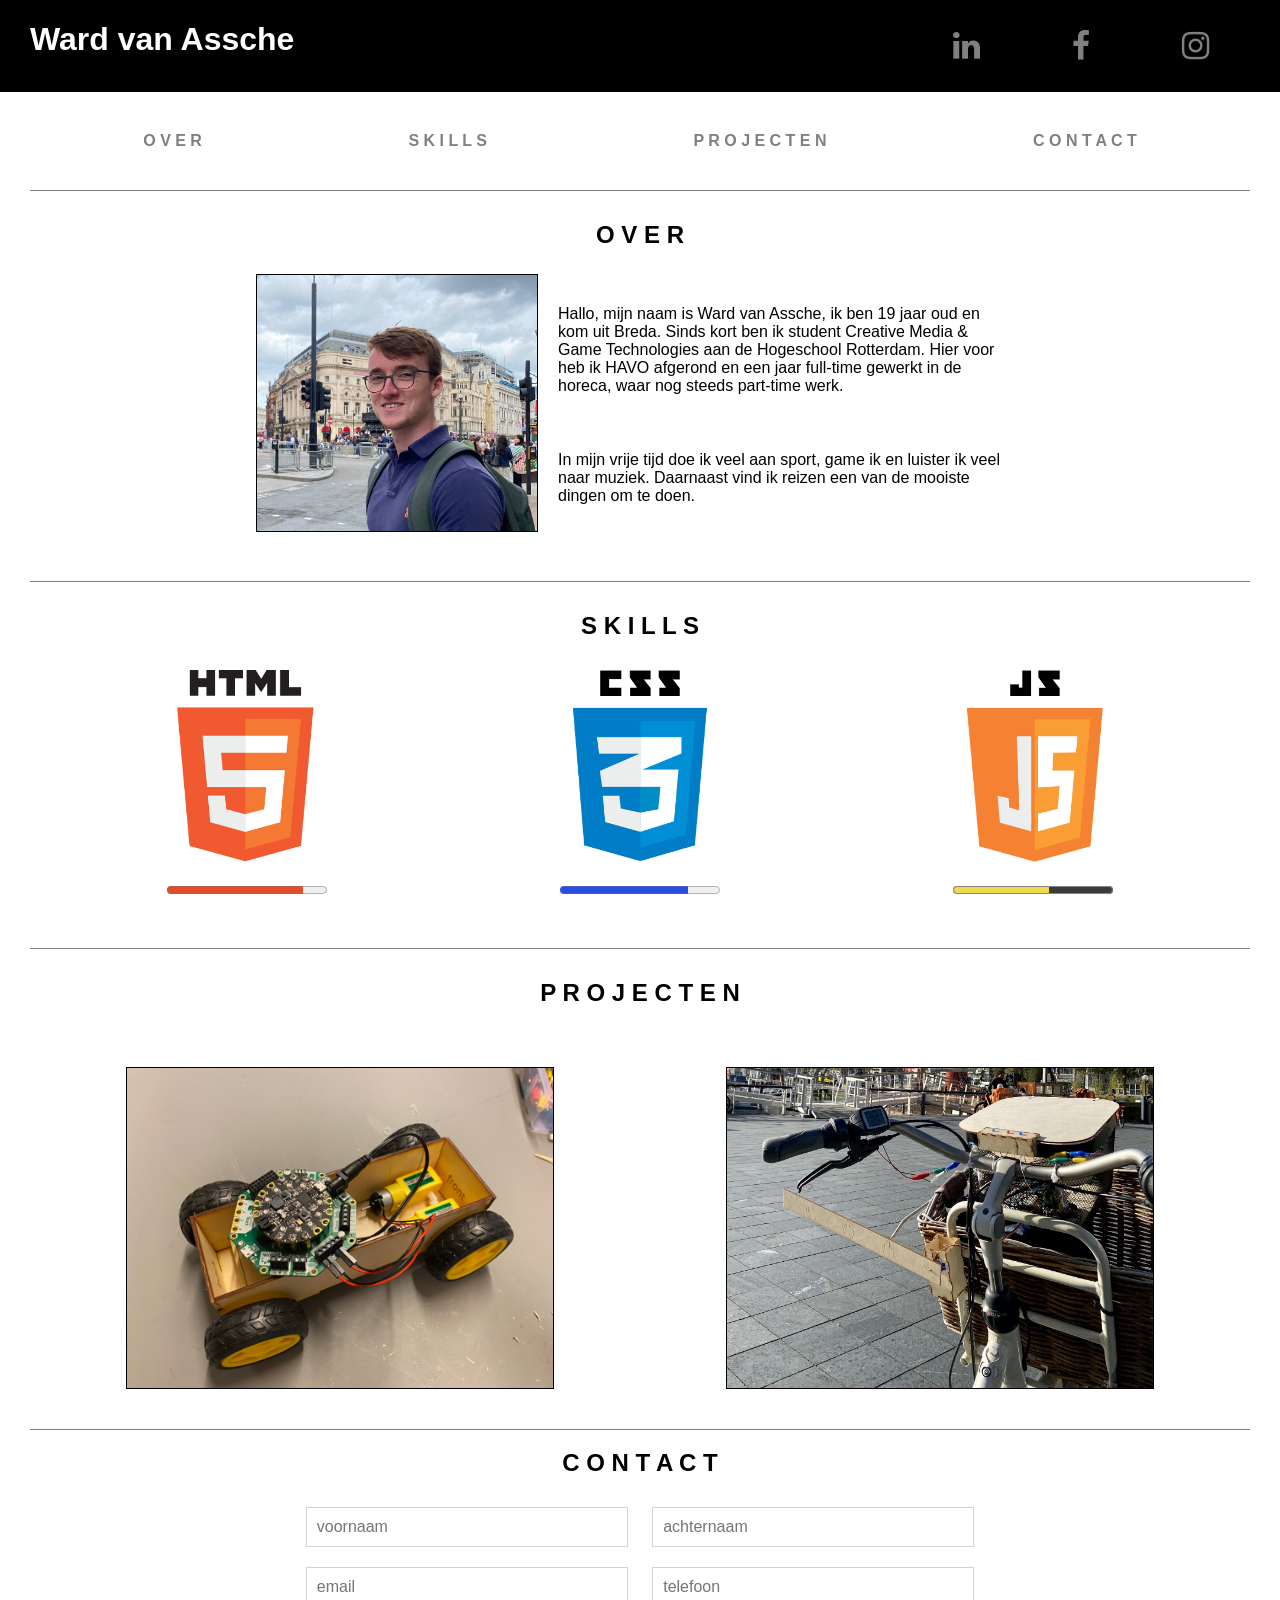
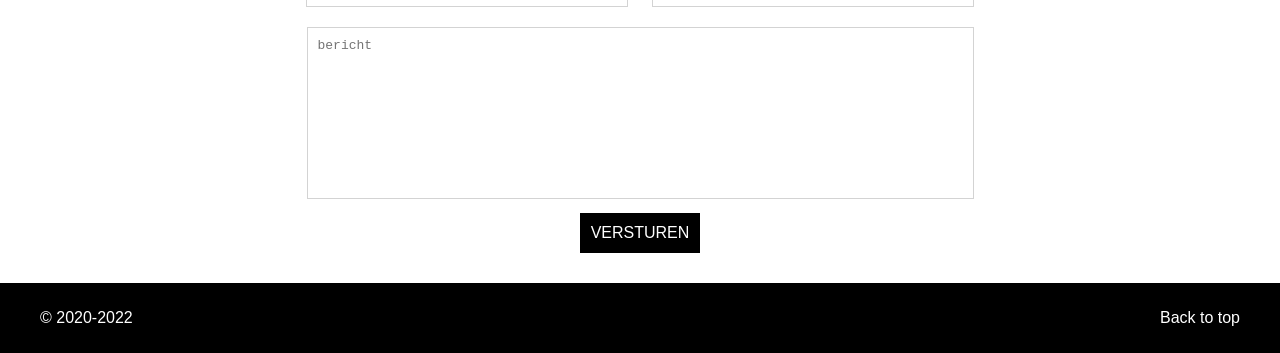
<file: index.html>
<!DOCTYPE html>
<html lang="en">

<head>
    <meta charset="UTF-8">
    <meta http-equiv="X-UA-Compatible" content="IE=edge">
    <meta name="viewport" content="width=device-width, initial-scale" 1.0">
    <link rel="stylesheet" href="./css/style.css">
    <link rel="stylesheet" href="https://cdnjs.cloudflare.com/ajax/libs/font-awesome/4.7.0/css/font-awesome.min.css">
    <title>Portfolio van Ward</title>
</head>

<body>
    <name id="top"> </name>
    <header>
        <div>
            <a href="index.html">
                <h1> Ward van Assche </h1>
            </a>
        </div>
        <div id="socials">
            <a href="https://nl.linkedin.com/in/ward-van-assche-2224251b7" class="fa fa-linkedin" target="blank_"></a>
            <a href="https://www.facebook.com/profile.php?id=100006356142516" class="fa fa-facebook"
                target="blank_"></a>
            <a href="https://www.instagram.com/wardvanassche_/" class="fa fa-instagram" target="blank_"></a>
        </div>
    </header>

    <nav>
        <a href="#over"> O V E R </a>
        <a href="#skills"> S K I L L S </a>
        <a href="#projects"> P R O J E C T E N </a>
        <a href="#contact"> C O N T A C T </a>
    </nav>

    <main>
        <section class="over">
            <name id="over"> </name>
            <h2> O V E R </h2>
            <div id="info">
                <div>
                    <img src="./img/profielfoto.jpeg"> </img>
                </div>
                <div>
                    <p>
                        Hallo, mijn naam is Ward van Assche, ik ben 19 jaar oud en kom uit Breda.
                        Sinds kort ben ik student Creative Media & Game Technologies aan de Hogeschool Rotterdam.
                        Hier voor heb ik HAVO afgerond en een jaar full-time gewerkt in de horeca, waar nog steeds
                        part-time
                        werk.
                    </p>
                    <p>
                        In mijn vrije tijd doe ik veel aan sport, game ik en luister ik veel naar muziek.
                        Daarnaast vind ik reizen een van de mooiste dingen om te doen.
                    </p>
                </div>
            </div>
            </div>
        </section>

        <section class="skills">
            <name id="skills"> </name>
            <h2> S K I L L S </h2>
            <div>
                <img src="./img/html.png"> </img>
                <img src="./img/css.png"> </img>
                <img src="./img/javascript.png"> </img>
            </div>
            <div>
                <progress id="html" value="85" max="100"></progress>
                <progress id="css" value="80" max="100"></progress>
                <progress id="javascript" value="60" max="100"></progress>
            </div>
        </section>

        <section class="projects">
            <name id="projects"> </name>
            <h2> P R O J E C T E N </h2>
            <div id="projects">
                <div>
                    <img src="./img/project1.jpeg"> </img>
                </div>
                <div>
                    <img src="./img/weelerbot1.jpg"> </img>
                </div>
            </div>
        </section>

        <section class="contact">
            <name id="contact"> </name>
            <h2> C O N T A C T </h2>
            <form action="bedankt.html">
                <div class="formstyle">
                    <input id="firstname" name="firstname" type="text" placeholder="voornaam" required>
                    <input id="lastname" name="lastname" type="text" placeholder="achternaam" required>
                </div>
                <div class="formstyle">
                    <input id="email" name="email" type="email" placeholder="email" required>
                    <input id="phonenumber" name="phonenumber" type="tel" placeholder="telefoon" required>
                </div>
                <div class="formstyle">
                    <textarea placeholder="bericht" id="message" name="message" rows="10"></textarea>
                </div>
                <div class="formstyle">
                    <button type="submit"> VERSTUREN </button>
                </div>
            </form>
        </section>
    </main>

    <footer>
        <div>
            <p> © 2020-2022 </p>
        </div>
        <div>
            <p> <a href="#top"> Back to top </a> </p>
        </div>
    </footer>

</body>

</html>
</file>
<file: css/style.css>
body {
    background-color: white;
    margin: 0;
    font-family: sans-serif;
}

header {
    margin: 0;
    display: flex;
    justify-content: space-between;
    background-color: black;
}

header div {
    margin-left: 30px;
    margin-right: 30px;
}

header a {
    text-decoration: none;
    color: white;
}

header .fa {
    font-size: 2em;
    color: gray;
    padding: 30px;
    width: 50px;
    text-align: center;
    text-decoration: none;
}

header .fa:hover {
    color: white;
}

nav {
    margin: 30px;
    padding: 10px;
    display: flex;
    justify-content: space-around;
    font-weight: bold;
}

nav a {
    text-decoration: none;
    text-align: center;
    color: gray;
}

nav a:hover {
    color: black;
}

.over {
    margin: 30px;
    padding: 10px;
    border-top: 1px solid gray;
    display: flex;
    flex-direction: column;
}

.over h2 {
    text-align: center;
}

#info {
    margin: 0 auto;
    display: flex;
    width: 60vw;
    align-items: center;
}

.over div p {
    padding: 20px;
}

.over img {
    height: 20vw;
    border: 1px solid black;
}

.skills {
    margin: 30px;
    padding: 10px;
    text-align: center;
    border-top: 1px solid gray;
}

.skills div {
    padding: 10px;
    display: flex;
    flex-direction: row;
    justify-content: space-around;
}

.skills img {
    height: 15vw;
}

#html {
    accent-color:#e34c26;
}

#css {
    accent-color: #264de4;
}

#javascript {
    accent-color: #f0db4f;
}

.projects {
    margin: 30px;
    padding: 10px;
    text-align: center;
    border-top: 1px solid gray;
}

.projects div {
    display: flex;
    justify-content: space-around;
    margin-top: 30px;
}

.projects img {
    height: 25vw;
    border: 1px solid black;
}

.contact {
    margin: 30px;
    display: flex;
    flex-direction: column;
    justify-content: center;
    text-align: center;
    border-top: 1px solid gray;
}

input {
    font-size: 1em;
    border: 1px solid lightgrey;
    margin: 10px;
    padding: 10px;
    width: 300px;
}

input:focus {
    outline: none;
}

textarea {
    font-size: 1em;
    border: 1px solid lightgrey;
    width: 645px;
    margin: 10px;
    padding: 10px;
    resize: none;
}

textarea:focus {
    outline: none;
}

button {
    background-color: black;
    color: white;
    font-size: 1em;
    border: 0;
    padding: 10px;
    border: 1px solid black;
}

button:hover {
    background-color: white;
    color: black;
    cursor: pointer;
    border: 1px solid black;
}

footer {
    background-color: black;
    padding: 10px;
    display: flex;
    justify-content: space-between;
    color: white;
}

footer div {
    margin-left: 30px;
    margin-right: 30px;
}

footer a {
    color: white;
    text-decoration: none;
}

footer a:hover {
    text-decoration: underline;
}

/* MOBILE */
@media (min-width:320px) and (max-width:768px) {
    header {
        display: flex;
        flex-direction: column;
        text-align: center;
    }

    header .fa {
        font-size: 2em;
    }

    header #socials {
        display: flex;
        justify-content: center;
    }
   
    nav {
        flex-direction: column;
    }

    nav a {
        padding: 5px;
    }

    .over div {
        display: flex;
        flex-direction: column;
        text-align: center;
    }

    .over img {
        height: 50vw;
    }

    .skills img{
        height: 20vw;
    }

    .skills progress {
        width: 20vw;
    }

    #projects {
        display: flex;
        flex-direction: column;
    }

    #projects img {
        height: 60vw;
    }

    input {
        width: 250px;
    }

    textarea {
        width: 250px;
    }
}
</file>
